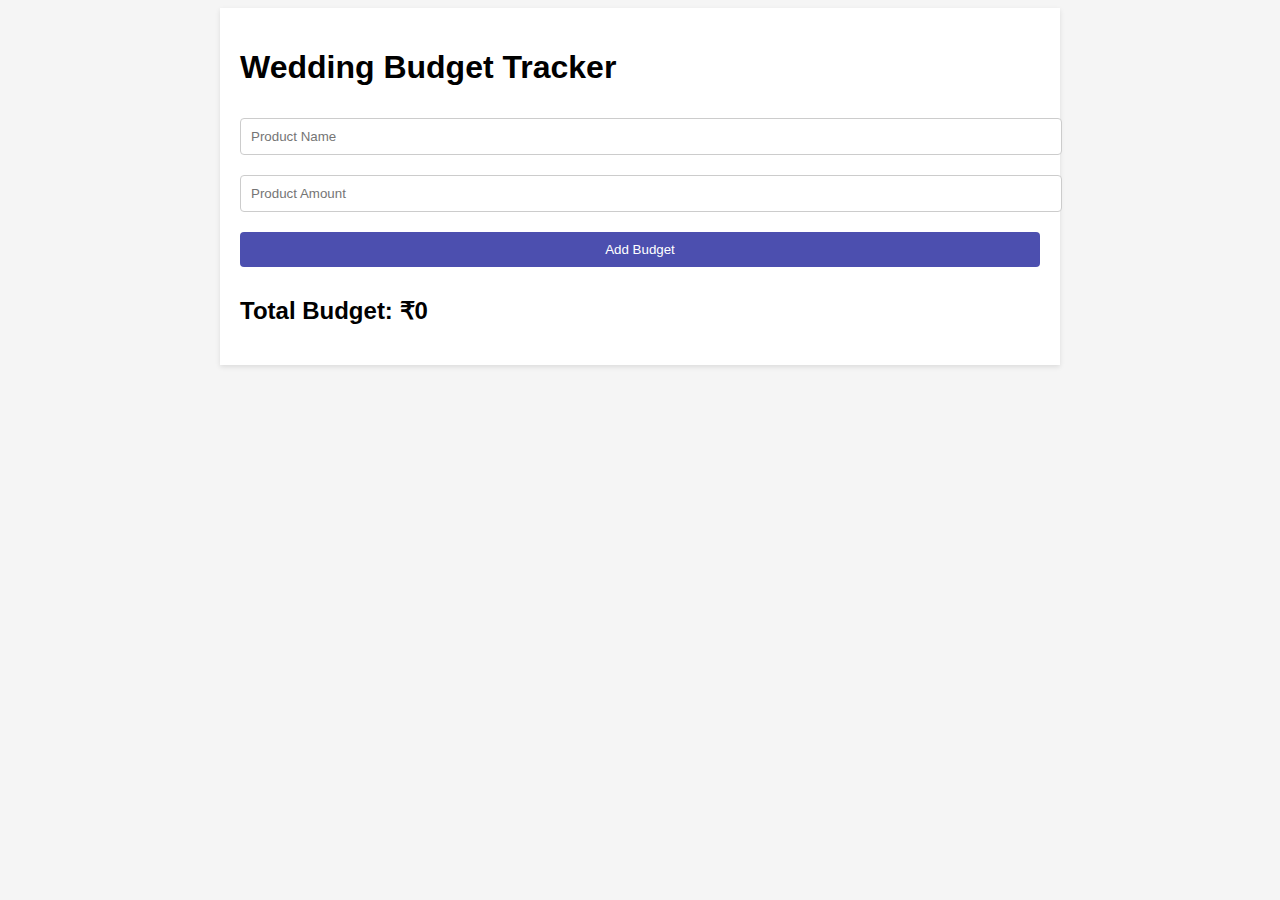
<file: Budget Tracker.html>
<!DOCTYPE html>
<html lang="en">
<head>
    <meta charset="UTF-8">
    <meta name="viewport" content="width=device-width, initial-scale=1.0">
    <title>Wedding Budget Tracker</title>
    <style>
        body {
            font-family: Arial, sans-serif;
            background-color: #f5f5f5;
        }

        .container {
            max-width: 800px;
            margin: 0 auto;
            padding: 20px;
            background-color: #fff;
            box-shadow: 0 2px 5px rgba(0, 0, 0, 0.1);
        }

        input[type="text"] {
            width: 100%;
            padding: 10px;
            margin: 10px 0;
            border: 1px solid #ccc;
            border-radius: 4px;
        }

        input[type="number"] {
            width: 100%;
            padding: 10px;
            margin: 10px 0;
            border: 1px solid #ccc;
            border-radius: 4px;
        }

        button {
            background-color: #4c4faf;
            color: white;
            padding: 10px 20px;
            margin: 10px 0;
            border: none;
            border-radius: 4px;
            cursor: pointer;
            width: 100%;
        }

        button:hover {
            background-color: #8e45a0;
        }

        #budgetDisplay {
            font-size: 24px;
            margin-bottom: 20px;
        }
    </style>
</head>
<body>
    <div class="container">
        <h1>Wedding Budget Tracker</h1>
        <input type="text" id="budgetName" placeholder="Product Name">
        <input type="number" id="budgetAmount" placeholder="Product Amount">
        <button onclick="addBudget()">Add Budget</button>

        <h2 id="budgetDisplay">Total Budget: ₹0</h2>

        <script>
            let totalBudget = 0;

            function addBudget() {
                const budgetName = document.getElementById('budgetName').value;
                const budgetAmount = parseFloat(document.getElementById('budgetAmount').value);

                if (!budgetName || !budgetAmount) {
                    alert('You should add both name and amount to get total budget.');
                    return;
                }

                totalBudget += budgetAmount;
                document.getElementById('budgetDisplay').innerText = `Total Budget: ₹${totalBudget.toFixed(2)}`;

                document.getElementById('budgetName').value = '';
                document.getElementById('budgetAmount').value = '';
            }
        </script>
    </div>
</body>
</html>
</file>
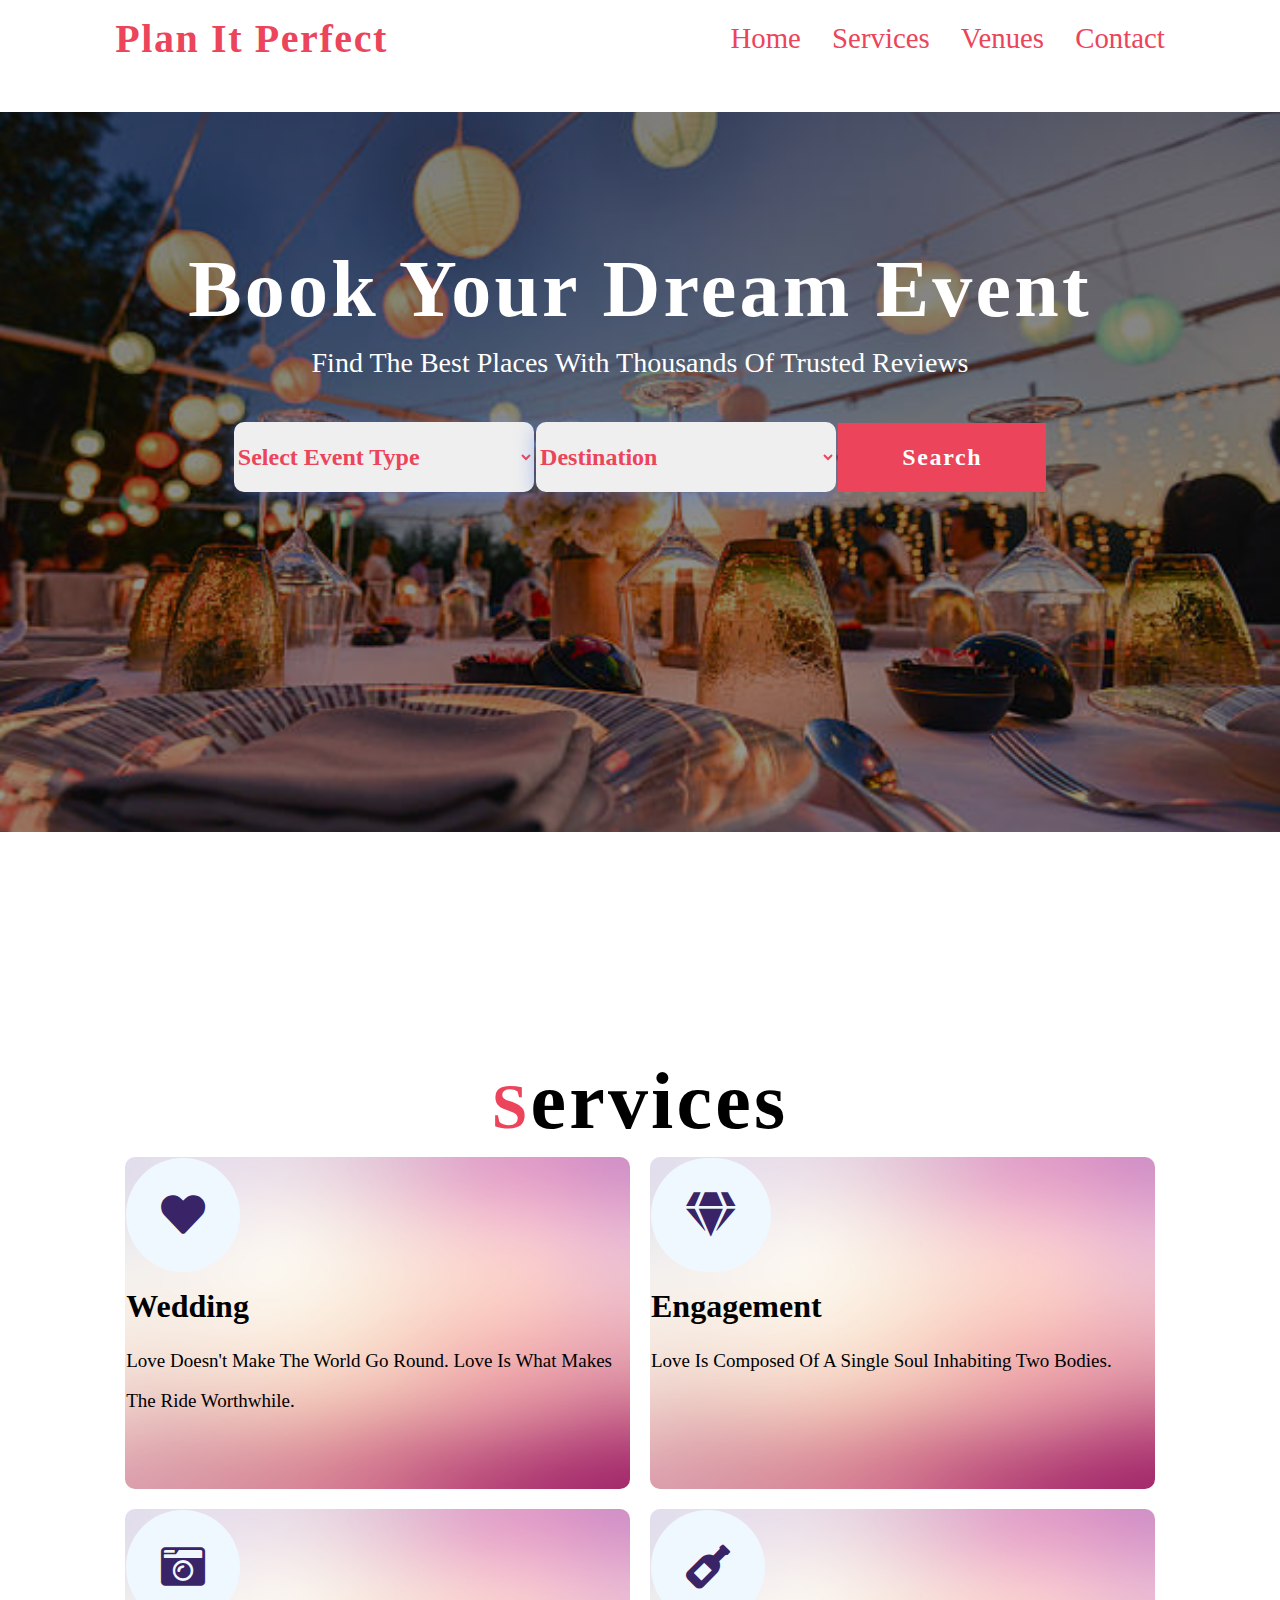
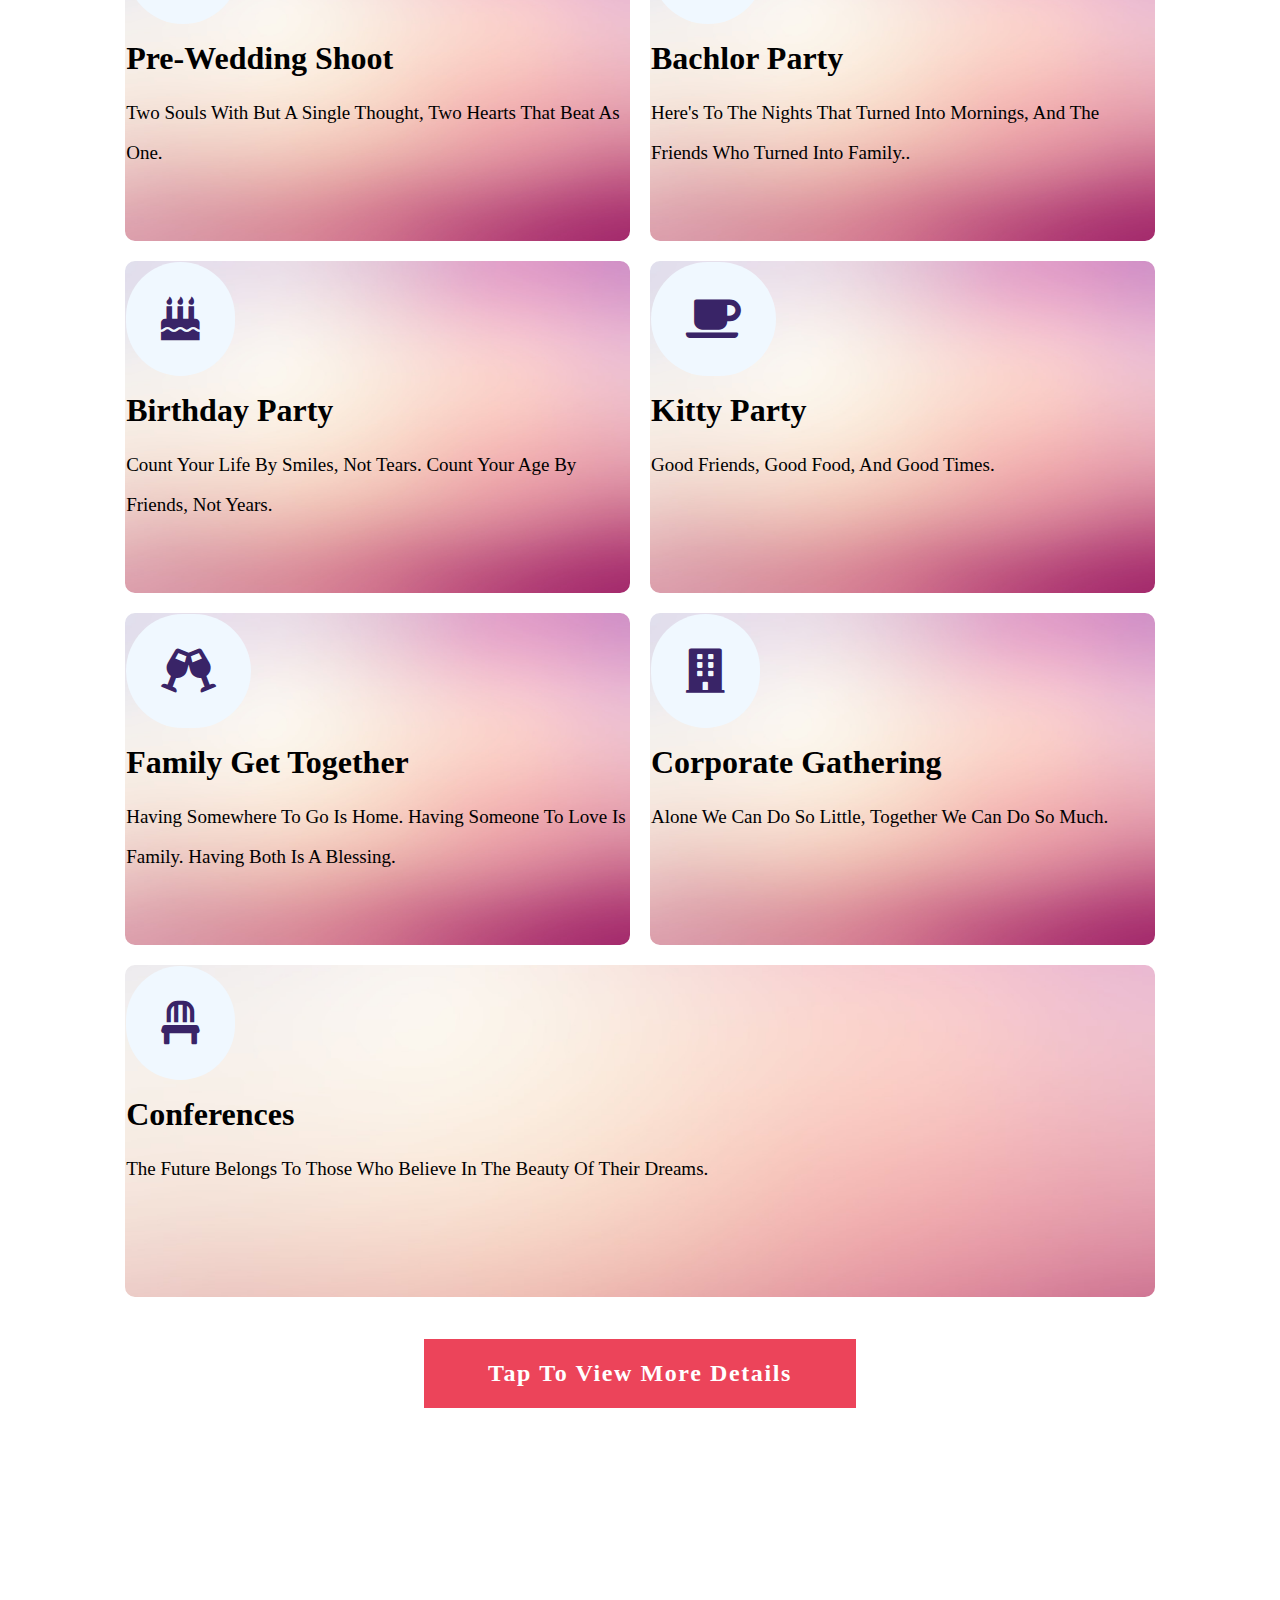
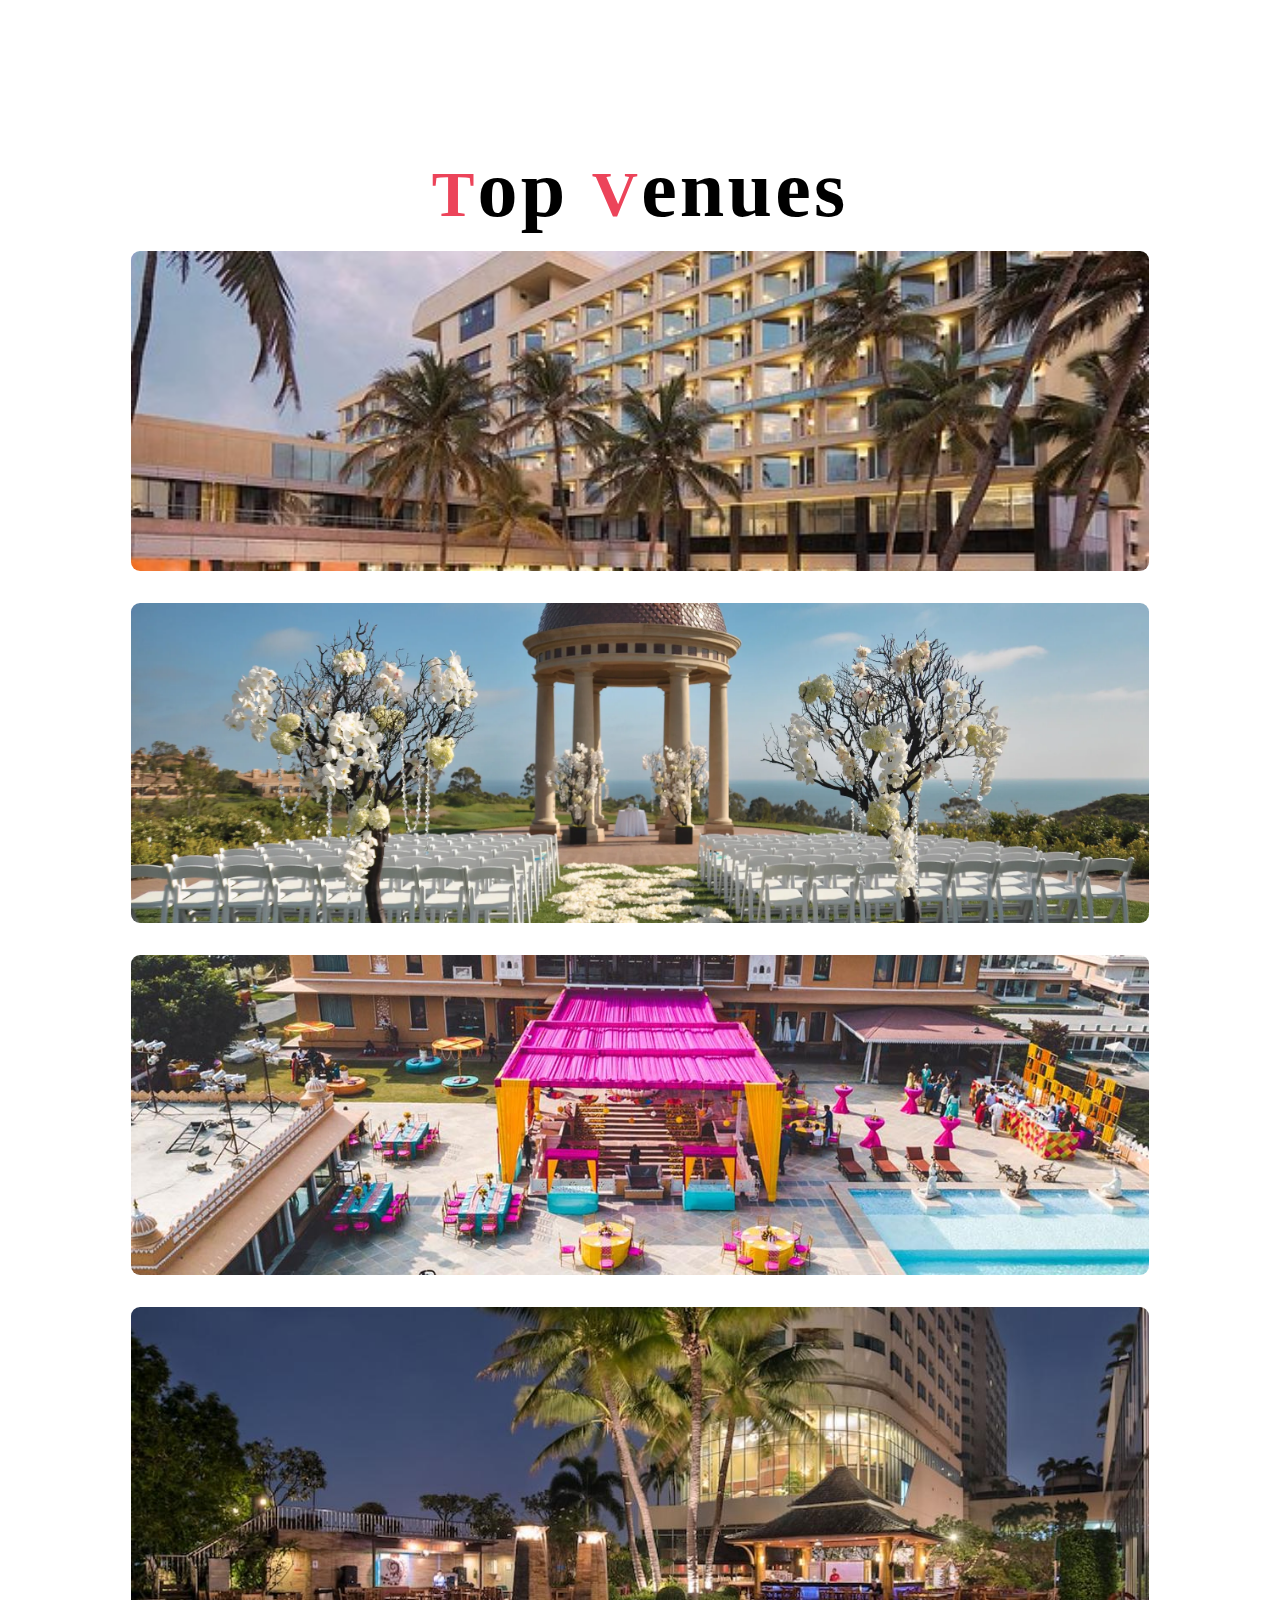
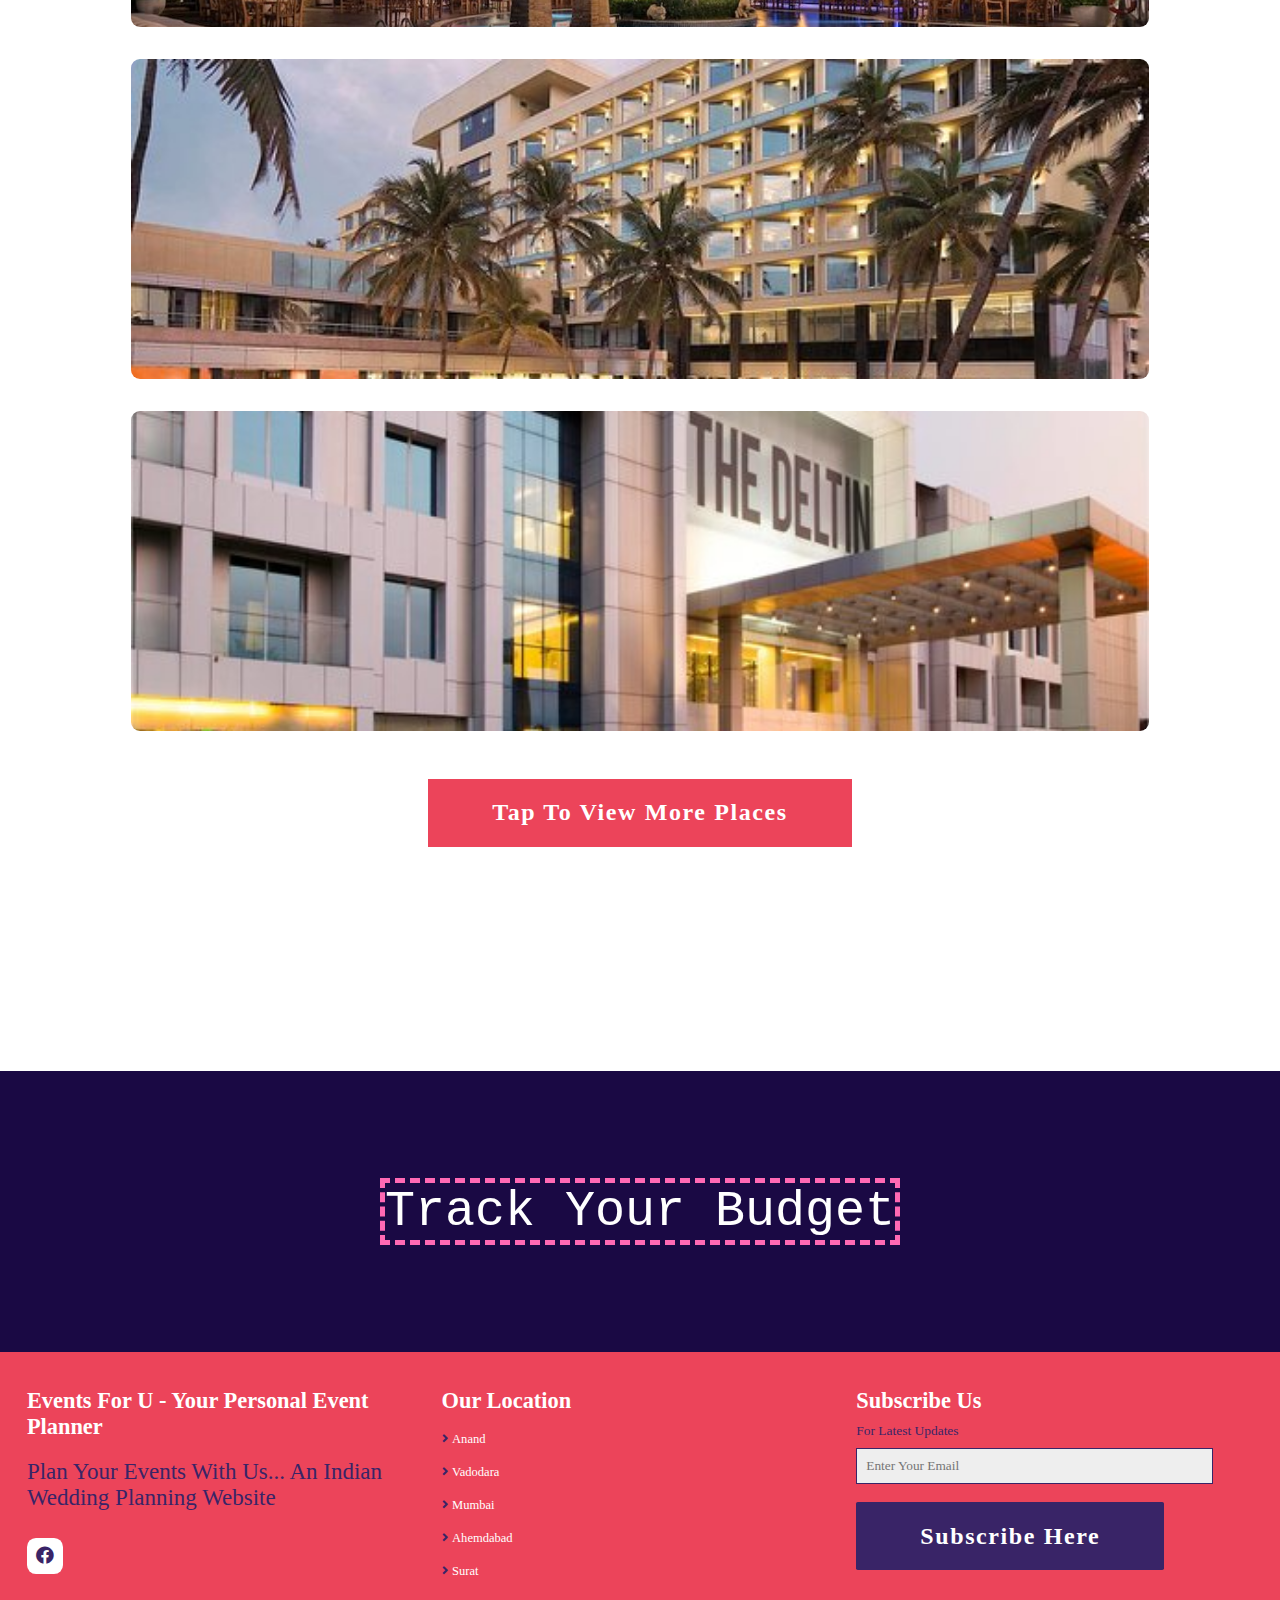
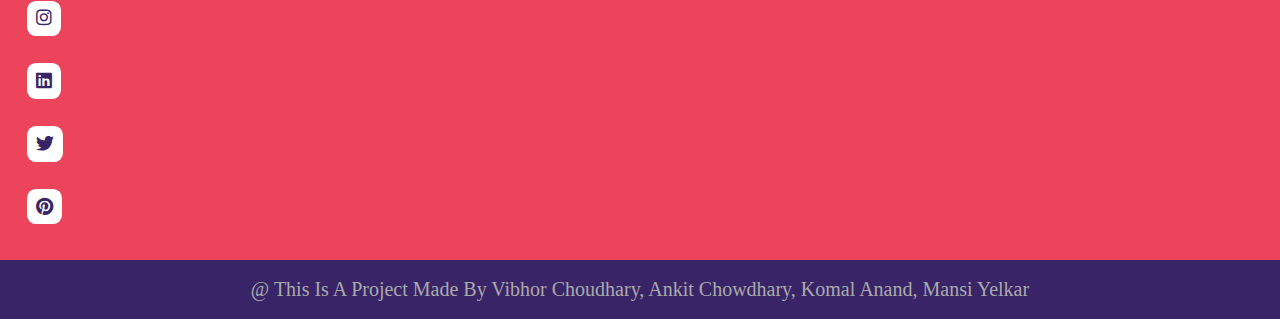
<file: html-code.html>
<!DOCTYPE html>
<html lang="en">

<head>
    <meta charset="UTF-8">
    <meta name="viewport" content="width=device-width, initial-scale=1.0">
    <title>Event Mangement</title>
    <link rel="stylesheet" href="style.css">
    <link rel="stylesheet" href="https://cdnjs.cloudflare.com/ajax/libs/font-awesome/5.15.4/css/all.min.css">
</head>

<body>
    <header class="head">
        <a href="#" class="logo"><i></i>Plan It Perfect<i></i></a>
        <nav class="navbar ">
            <a href="#" class="active">Home</a>
            <a href="#service">Services</a>
            <a href="#venue">Venues</a>
            <a href="#contact">Contact</a>
        </nav>
        <div id="menu-bar"><i class="fas fa-bars"></i></div>
    </header>
    <!---------------------------Home--------------------->
    <section class="home" id="home">
        <form action="#">
            <div class="search-box">
                <h1 class="back">Book Your Dream Event</h1>
                <p>Find the best places with thousands of trusted reviews</p>
                <select type="text" class="search-field">
            <option disabled selected>Select event type</option>
            <option value="Wedding">Wedding </option>
            <option value="Corporate Gathering">Corporate Gathering</option>
            <option value="Conferences">Conferences</option>
            <option value="Birthday Party">Birthday Party</option>
            <option value="Kitty Party">Kitty Party</option>
            <option value="Family Get Together">Family Get Together </option>
            <option value="Pre-Wedding Shoot">Pre-Wedding Shoot</option>
            <option value="bachelor party">Bachelor Party</option>
            <option value="engagement ">Engagement</option>
        </select>
                <select type="text" class="search-field">
            <option disabled selected>Destination</option>
            <option value="Ahemdabad">Ahemdabad</option>
            <option value="Anand">Anand</option>
            <option value="Baroda">Baroda</option>
            <option value="Chandighar">Chandigarh</option>
            <option value="Delhi">Delhi</option>
            <option value="Goa">Goa</option>
            <option value="Himachal">Himachal</option>
            <option value="Jaipur">Jaipur</option>
            <option value="Mumbai">Mumbai</option>
            <option value="Pune">Pune</option>
            <option value="Udaipur">Udaipur</option>

        </select>
                <button class="btn">Search</button>
            </div>
        </form>
    </section>

    <!------------------------services-------------------->
    <section class="service" id="service">
        <div class="title">
            <h1><span>S</span>ervices</h1>
        </div>
        <div class="services-row">
                
            <div class="services-col">
                <i class="fas fa-heart"></i>
                <h2>Wedding</h2>
                <p> Love doesn't make the world go round. Love is what makes the ride worthwhile.</p>
            </div>
            <div class="services-col">
                <i class="fas fa-gem"></i>
                <h2>Engagement</h2>
                <p>Love is composed of a single soul inhabiting two bodies.</p>
            </div>  
            <div class="services-col">
                <i class="fas fa-camera-retro"></i>
                <h2>Pre-Wedding Shoot</h2>
                <p>Two souls with but a single thought, two hearts that beat as one.</p>
            </div>
            <div class="services-col">
                <i class="fas fa-wine-bottle"></i>
                <h2>Bachlor party</h2>
                <p>Here's to the nights that turned into mornings, and the friends who turned into family..</p>
            </div>
            <div class="services-col">
                <i class="fas fa-birthday-cake"></i>
                <h2>Birthday Party</h2>
                <p>Count your life by smiles, not tears. Count your age by friends, not years.</p>
            </div>
            <div class="services-col">
                <i class="fas fa-coffee"></i>
                <h2>Kitty Party</h2>
                <p>Good friends, good food, and good times.</p>
            </div>
            <div class="services-col">
                <i class="fas fa-glass-cheers"></i>
                <h2>Family Get Together </h2>
                <p>Having somewhere to go is home. Having someone to love is family. Having both is a blessing.</p>
            </div>
            <div class="services-col">
                <i class="fas fa-building"></i>
                <h2>Corporate Gathering</h2>
                <p>Alone we can do so little, together we can do so much.</p>
            </div>
            <div class="services-col">
                <i class="fas fa-chair"></i>
                <h2>Conferences</h2>
                <p>The future belongs to those who believe in the beauty of their dreams.</p>
            </div>
            
            
            
            
            
            
        </div>
        <div class="more">
            <a href="index.html" ><button class="btn">Tap to view more details</details></button></a>

        </div>
    </section>
    <!----------------------------venue Section-------------->
    <section class="venue" id="venue">
        <div class="title">
            <h1><span>T</span>op <span>V</span>enues</h1>
        </div>
        <div class="venue-list">
            <div class="venue-box">
                <img src="venue-5.jpg" alt="img">
                <div class="venue-info">
                    <h2>Goa</h2>
                    <p>Azaya Beach Resort, Goa</p>
                    <button class="btn">More Info</button>
                </div>
            </div>
            <div class="venue-box">
                <img src="venue-2.jpg" alt="img">
                <div class="venue-info">
                    <h2>Jaipur</h2>
                    <p>The Raj Palace</p>
                    <button class="btn">More Info</button>
                </div>
            </div>
            <div class="venue-box">
                <img src="venue-3.jpg" alt="img">
                <div class="venue-info">
                    <h2>Udaipur</h2>
                    <p>Taj Aravalli Resort and Spa</p>
                    <button class="btn">More Info</button>
                </div>
            </div>
            <div class="venue-box">
                <img src="venue-4.jpg" alt="img">
                <div class="venue-info">
                    <h2>Bengaluru</h2>
                    <p>Prince Palace Hotel</p>
                    <button class="btn">More Info</button>
                </div>
            </div>
            <div class="venue-box">
                <img src="venue-5.jpg" alt="img">
                <div class="venue-info">
                    <h2>Mumbai</h2>
                    <p>Grand Banquet, Chembur</p>
                    <button class="btn">More Info</button>
                </div>
            </div>
            <div class="venue-box">
                <img src="venue-6.jpg" alt="img">
                <div class="venue-info">
                    <h2>Delhi</h2>
                    <p>Arena Banquet,New Delhi</p>
                    <button class="btn">More Info</button>
                </div>
            </div>
            
        </div>
        <div class="more">
            <a href="index.html" ><button class="btn">Tap to view more places</button></a>

        </div>
    </section>
<!------------------------------------Budget Tracker-------------------------------------->
<section id="bdt">
    <div>
        <h1></h1>
        <a id="bd" target="_blank" href="Budget Tracker.html" > Track Your Budget</a>
    </div>
</section>

    <!--------------------------------------------footer section--------------------------->
    <footer id="contact">
        <div class="container">
            <div class="f-container">
                <h2>Events for u - Your Personal Event Planner</h2><br>
                <p id="none"> Plan your Events with Us... an Indian Wedding Planning Website </p>
                <div class="social">
                    <a href="https://www.facebook.com/ankit.chowdhary.526/" ><i class="fab fa-facebook"></i></a>
                    <a href="https://www.instagram.com/_ankit__chowdhary_/" ><i class="fab fa-instagram"></i></a>
                    <a href="https://www.linkedin.com/in/ankit-chowdhary-48a087294/"><i class="fab fa-linkedin"></i></a>
                    <a href="https://twitter.com/ankit_chow35616"><i class="fab fa-twitter"></i></a>
                    <a href="https://in.pinterest.com/ankitchowdhary1609/"><i class="fab fa-pinterest"></i></a>
                </div>
            </div>
            <div class="f-container">
                <h2>Our Location</h2>
                <a href="#"><i class="fas fa-angle-right"></i>Anand</a>
                <a href="#"><i class="fas fa-angle-right"></i>Vadodara</a>
                <a href="#"><i class="fas fa-angle-right"></i>Mumbai</a>
                <a href="#"><i class=" fas fa-angle-right "></i>Ahemdabad</a>
                    <a href="# "><i class="fas fa-angle-right "></i>Surat</a>
                </div>
                
                <div class="f-container ">
                    <h2>Subscribe us</h2>
                    <p>for latest updates</p>
                    <input type="text " placeholder="Enter Your Email ">
                    <button class="btn ">Subscribe Here</button>
                    </div>
            </div>
        </footer>
        <div class="copyright ">
            <p id="dis"> @ This is a project made by Vibhor Choudhary, Ankit Chowdhary, Komal Anand, Mansi Yelkar </p>
        </div>
</body>
   
</html>
</file>
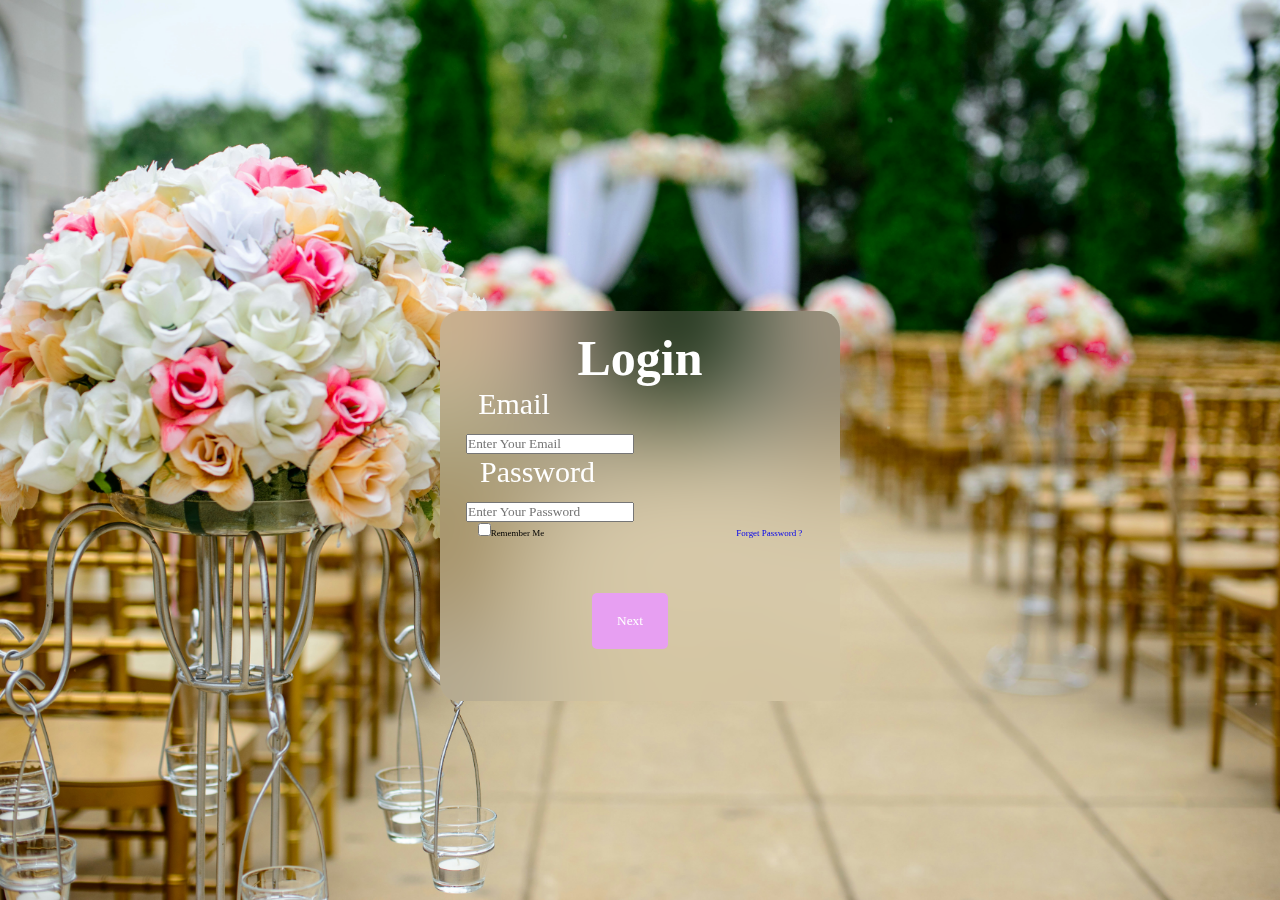
<file: login.html>
<!DOCTYPE html>
<html lang="en">
<head>
    <meta charset="UTF-8">
    <meta name="viewport" content="width=device-width, initial-scale=1.0">
    <link rel="stylesheet" href="style.css">
    <title>event management</title>
    <style>
        *{
            margin: 0;
            padding: 0;
            box-sizing: border-box;
        }
        body{
            display: flex;
            align-items: center;
            justify-content: center;
            min-height: 100vh;
            background-image: url(op.jpg);
            background-repeat: no-repeat;
            background-position: center;
            background-size: cover;

        }
        
        section{
            position: relative;
            max-width: 400px;
            background-color:transparent;
            border: 2px solid rgba(255, 255, 255, 0.5 green, blue, alpha);
            border-radius: 20px;
            backdrop-filter: blur(55px);
            display: flex;
            justify-content: center;
            align-items: center;
            padding: 2rem 3rem;  
            box-shadow: rgba(0, 0, 0, 0.388);
            text-align: center;
        }
        h1{
            font-size: 50px;
            color: aqua#fff;
            text-align: center;
            color: #fff;
        }
        .forget {
            
            margin: 35px 0;
            font-size: 15px;
            color: #fff;
            display: flex;
            justify-content: space-between;
        }
        button{
            background-color:rgb(231, 159, 242);
            color: #fff;
            padding: 20px 25px;
            margin-right: 200px;
            margin-left: 180px;
            margin-top: 20px;
            border: none;
            border-radius: 5px;
            ;
            cursor: pointer;
        }
        button:hover{
            background-color: rgb(137, 196, 238);
        }
        .mail{
            margin-right:72px;
        }
        .pass{
            margin-right: 25px;
        }
        .me{
            margin-right:190px;
        }

        .inputbox{
            margin-right: 180px;
            font-size:30px;
            color: #fff;
            font:italic;
            
        }
        .inputbox1{
            margin-right:180px;
            font-size:30px;
            color: #fff;
            font: italic;
        }
        .ok{
            color: black;
            margin: 10px;
        }
        


    </style>
</head>

    <body>
        <section>
            <form method="get" action="html-code.html" >
                <h1>Login</h1>
                <div class="inputbox1">
                    <label class="mail" for="email">Email</label><br>
                    <input type="email"required placeholder="Enter your Email">
                    
                    <ion-icon name="mail-outline"></ion-icon>
                    
                </div>
                <div class="inputbox">
                    <ion-icon name="lock-closed-outline"></ion-icon>
                    <label class="pass" for="">Password</label><br>
                    <input type="password"  required placeholder="Enter your Password" minlength="8"><br>
                </div>
                <div>
                    <label class="me" for=""><input type="checkbox">Remember me</label>
                    <a href="a">Forget Password ?</a><br>

                </div>
                <div class="forget">
                    
                    <button type="submit">Next</button>
                </div>             
                
            </form>
        </section>
    </body>
</html>
</file>
<file: style.css>
@import url('https://fonts.googleapis.com/css2?family=PT+Sans:ital@0;1&display=swap');
:root {
    --clr1: #392467;
    --clr2: rgb(236, 68, 90);
    --clr3: #fff;
    --clr4: #000;
    --clr5: lightgray;
    --clr6: yellow;
}

* {
    
    margin: 0;
    padding: 0;
    box-sizing: border-box;
    text-decoration: none;
    text-transform: capitalize;
    font-family: sans-serif;
    box-sizing: border-box;
    font-family:Apple Chancery, cursive;
}

html {
    font-size: 56%;
    overflow-x: hidden;
    scroll-behavior: smooth;
}

html::-webkit-scrollbar {
    width: 1rem;
}

html::-webkit-scrollbar-thumb {
    background: var(--clr1);
}

section {
    padding: 112px 9%;
    margin-top: 112px;
}

section h3 {
    font-size: 48px;
    color: var(--clr2);
    text-transform: none;
    text-align: center;
    letter-spacing: 3px;
}

section p {
    color: var(--clr3);
    font-size: 24px;
    text-transform: capitalize;
    line-height: 40px;
    justify-content: flex-start;
}

section h4 {
    margin: 0 0 16px 480px;
    width: 40%;
    font-size: 64px;
    color: rgb(236, 68, 90);
    text-transform: uppercase;
    text-align: center;
    align-items: center;
    letter-spacing: 3.2px;
    background: var(--clr1);
}

.btn {
    margin-top: 32px;
    padding: 20.8px 64px;
    font-size: 24px;
    text-transform: capitalize;
    letter-spacing: 1.6px;
    font-weight: 600;
    color: var(--clr3);
    background-color: var(--clr2);
    border: none;
    box-shadow: 0px 32 32 rgba(0, 0, 0, 0.1);
    transition: all 0.3s ease 0s;
    cursor: pointer;
    outline: none;
}

.btn:hover {
    transform: translateY(-1rem);
    transition: all .5s ease;
}

.title {
    text-align: center;
    font-family: sans-serif;
    font-size: 40px;
    letter-spacing: 3.2px;
}

.title span {
    color: var(--clr2);
    font-size: 64px;
}

.title p {
    font-size: 28.8px;
    font-weight: 600;
    color: var(--clr4);
}


/*----------------------header section---------------*/


.head {
    
    position: fixed;
    font-family:Impact, Haettenschweiler, 'Arial Narrow Bold', sans-serif;
    top: 0;
    left: 0;
    right: 0;
    z-index: 1000;
    background: white;
    padding: 15px 9%;
    display: flex;
    align-items: center;
    justify-content: space-between;
    
}

.fa-heart {
    color: #392467;
}

.head .logo {
    font-size: 40px;
    color:rgb(236, 68, 90);
    font-weight: 600;
    letter-spacing: 1.6px;
}

span {
    color: var(--clr5);
    font-size: 40px;
}

.head .navbar {
    font-size: 28.8px;
    justify-content: space-between;
    font-weight: 500;
}

.head .navbar a {
    padding-left: 24px;
    color: rgb(236, 68, 90);
}

#menu-bar {
    display: none;
    color: var(--clr3);
}
body{
    background:white;
}


/*----------------------Home-------------*/
.back{
    font-family: Georgia, 'Times New Roman', Times, serif;
}
.home {
    background: linear-gradient(rgba(0, 0, 0, 0.5), rgba(0, 0, 0, 0.4)), url("img-2.jpg");
    background-position: center;
    background-repeat: no-repeat;
    background-size: cover;
    justify-content: center;
    align-items: center;
    height: 80vh;
}

.search-box {
    margin: 20px 0 0 0;
    color: var(--clr3);
    text-align: center;
}

.search-box h1 {
    font-size: 80px;
    text-transform: capitalize;
    font-weight: 600;
    letter-spacing: 3.2px;
}

.search-box p {
    font-size: 28px;
    margin: 8px 0;
}

.search-field {
    width: 300px;
    height: 70px;
    font-size: 24px;
    font-weight: 600;
    color: var(--clr2);
    border:none ;
    outline: none;
    box-shadow:  0 5px 20px rgba(80, 126, 233, 0.5);
    border-radius: 10px;
}

@media(max-width:767px) {
    .search-box h1 {
        font-size: 64px;
    }
    .search-field {
        width: 240px;
    }
}


/*-------------------services--------------*/

#tp{
    font-size:50px;
    text-align:center;
    color: rgb(255, 255, 255);
    
    font-family:"Quicksand", sans-serif;
}
.services-row {
    display: flex;
    justify-content: center;
    flex-wrap: wrap;
    align-items: center;
    
    
    
    
}

.services-col {
    height: 352px;
    color: #392467;
    background: url("img-1.jpg");
    background-color: lightgray;
    background-position: center;
    background-size: cover;
    border-radius: 20px;
    flex: 1 1 400px;
    padding: 1px;
    margin: 20x;
    border:solid 10px white;


}

.services-col i {
    padding: 35px;
    border: none;
    background: aliceblue;
    border-radius: 80px;
    font-size: 44px;
    
}

.services-col h2 {
    padding: 16px 0;
    font-size: 32px;
    color: #000;
}

.services-col p {
    font-size: 19px;
    color: #000;
}

@media (max-width:767px) {
    .service {
        margin-bottom: 480px;
    }
}
.more{
    display: flex;
    align-items: center;
    justify-content: center;
    flex-wrap: wrap;
    border: none;
    border-radius: 10px;
    
}



/*----------------------------venue section-----------------*/

.venue .venue-list {
    display: flex;
    align-items: center;
    justify-content: center;
    flex-wrap: wrap;
}

.venue .venue-list .venue-box {
    flex: 1 1 800px;
    margin: 16px;
    position: relative;
    border-radius: 9px;
    overflow: hidden;
    height: 320px;
}

.venue .venue-list .venue-box img {
    height: 100%;
    width: 100%;
    object-fit: cover;
}

.venue .venue-list .venue-box .venue-info {
    display: flex;
    flex-flow: column;
    align-items: center;
    justify-content: center;
    position: absolute;
    top: 0;
    left: 0;
    height: 100%;
    width: 100%;
    color: #fff;
    background: rgba(46, 39, 40, 0.5);
    transform: scale(1.3);
    opacity: 0;
    transition: 1s ease;
}

.venue .venue-list .venue-box:hover .venue-info {
    transform: scale(1);
    opacity: 1;
}

.venue .venue-list .venue-box .venue-info h2 {
    letter-spacing: 1.6px;
    font-size: 48px;
}

.venue .venue-list .venue-box .venue-info p {
    letter-spacing: 1.6px;
    font-size: 32px;
}

.venue .venue-list .venue-box .venue-info .btn {
    width: 192px;
    height: 64px;
    margin: 16px;
    padding: 9.6px;
    letter-spacing: 1.6px;
    font-size: 25.6px;
    font-weight: 700;
    color: #fff;
    background: rgb(236, 68, 90);
    border: none;
    border-radius: 8px;
}
.tap{
    background:rgb(236, 68, 90);
    padding: 10px 10px;
    margin-left: 300px;
}




/*---------------------------footer section-------------*/

}
footer {
    padding: 5rem 5%;
}

#contact {
    background-color: var(--clr2);
}

.container {
    padding: 3rem;
    display: grid;
    grid-template-columns: 1fr 1fr 1fr;
    grid-gap: 2rem;
}

.f-container h2 {
    font-size: 2.5rem;
    color: var(--clr3);
    padding: 1rem 0;
}

.f-container a {
    font-size: 1.4rem;
    text-decoration: none;
    color: var(--clr3);
    padding: 1rem 0;
    display: block;
}

.f-container a:hover {
    transform: translateX(.5rem);
    transition: .5s ease;
}

.f-container i {
    padding-right: .5rem;
    color: var(--clr1);
}

.f-container p {
    padding-bottom: 1rem;
    font-size: 1.5rem;
    color: var(--clr1);
}

.f-container input {
    width: 90%;
    padding: 1rem;
    background: #eee;
    border: .2rem solid var(--clr1);
}

.f-container .btn {
    background: var(--clr1);
    color: #fff;
    cursor: pointer;
    margin-top: 2rem;
    border-radius: .2rem;
}

.f-container .social i {
    margin-top: 1rem;
    font-size: 2rem;
    background: var(--clr3);
    border-radius: 1rem;
    padding: 1rem;
}

.f-container .social i:hover {
    transform: rotate(360deg);
    transition: 1s ease;
}

.footer-content {
    padding: 2rem 0;
    text-align: center;
}

.footer-content h1 {
    font-size: 3rem;
    color: #aaa;
}

.copyright {
    padding: 2rem 0;
    text-align: center;
    background: var(--clr1);
    color: #fff;
    font-size: 1.5rem;
}

.copyright p {
    font-size: 1.2rem;
    color: #aaa;
}

/*-----------------------Buget Tracker------------------*/
#bd{
    font-size:50px;
    text-align:center;
    color: rgb(255, 255, 255);
    border: 5px dashed hotpink ;
    font-family:'Courier New', Courier, monospace;
}

#bdt{
    background-color:rgb(26, 9, 68);
    font-family:'Courier New', Courier, monospace;
    text-align:center;
}

#none{
    font-size:23px;
}

#dis{
    font-size:20px;
}
/*----------------------media Query-------------------*/



@media(max-width:1200px) {
    html {
        font-size: 55%;
    }
    .head {
        padding: 3rem;
    }
    section {
        padding: 3rem 2rem;
    }
}

@media(max-width:991px) {
    html {
        font-size: 55%;
    }
    .head {
        padding: 3rem;
    }
    #menu-bar {
        display: inline-block;
        font-size: 2rem;
    }
    .navbar {
        position: absolute;
        top: 99%;
        left: 0;
        right: 0;
        background: var(--clr2);
        clip-path: polygon(0 0, 100% 0%, 100% 0, 0 0);
    }
    .head .navbar.active {
        clip-path: polygon(0 0, 100% 0%, 100% 100%, 0% 100%);
    }
    .navbar a {
        display: block;
        margin: 2rem;
    }
    .inner-content {
        margin-top: 2rem;
    }
    .service,
    .vendor-list,
    .venue-list,
    .invitation-row,
    .container {
        display: inline-block;
    }
    .in-box {
        margin-bottom: 2rem;
    }
    .blog-content {
        padding: 1rem;
    }
    section h4 {
        font-size: 3rem;
        margin-left: 10rem;
        text-align: center;
    }
}

@media(max-width:768px) {
    .home-content {
        display: inline-block;
    }
    .home .inner-content {
        text-align: center;
    }
    .home .inner-content-img img {
        width: 35rem;
        align-items: center;
    }
}

@media(max-width:450px) {
    html {
        font-size: 50%;
    }
    .head {
        padding: 3rem;
    }
}
</file>
